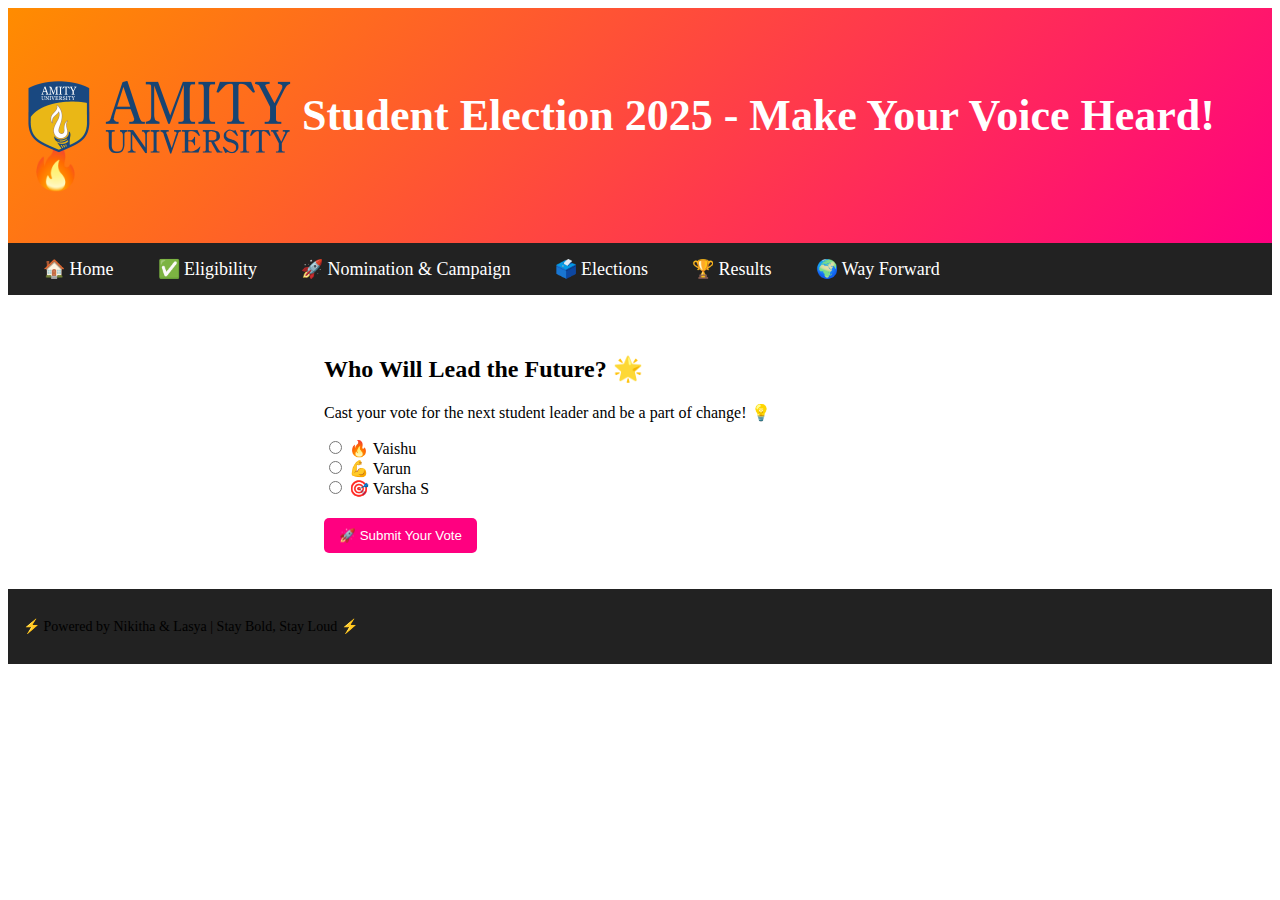
<file: index.html>
<!DOCTYPE html>
<html lang="en">

<head>
    <meta charset="UTF-8">
    <meta name="viewport" content="width=device-width, initial-scale=1.0">
    <title>Student Election</title>
    <link rel="stylesheet" href="assets/css/style.css">
</head>

<body>
    <header>
        <div class="banner">
            <h1><img style="position: relative;top: 24px;" src="assets/images/logo-amity.png" /> Student Election 2025 - Make Your Voice Heard! 🔥</h1>
        </div>
    </header>

    <nav>
        <a href="index.html">🏠 Home</a>
        <a href="eligibility.html">✅ Eligibility</a>
        <a href="nomination.html">🚀 Nomination & Campaign</a>
        <a href="elections.html">🗳️ Elections</a>
        <a href="results.html">🏆 Results</a>
        <a href="wayforward.html">🌍 Way Forward</a>
    </nav>

    <div class="container">
        <h2>Who Will Lead the Future? 🌟</h2>
        <p>Cast your vote for the next student leader and be a part of change! 💡</p>

        <div class="candidate">
            <input type="radio" name="candidate" id="candidate1">
            <label for="candidate1">🔥 Vaishu</label>
        </div>

        <div class="candidate">
            <input type="radio" name="candidate" id="candidate2">
            <label for="candidate2">💪 Varun</label>
        </div>

        <div class="candidate">
            <input type="radio" name="candidate" id="candidate3">
            <label for="candidate3">🎯 Varsha S</label>
        </div>

        <button onclick="submitVote()">🚀 Submit Your Vote</button>
        <p id="message"></p>
    </div>
    <footer>
        <p>⚡ Powered by Nikitha & Lasya | Stay Bold, Stay Loud ⚡</p>
    </footer>
    <script src="assets/js/script.js"></script>
</body>

</html>
</file>
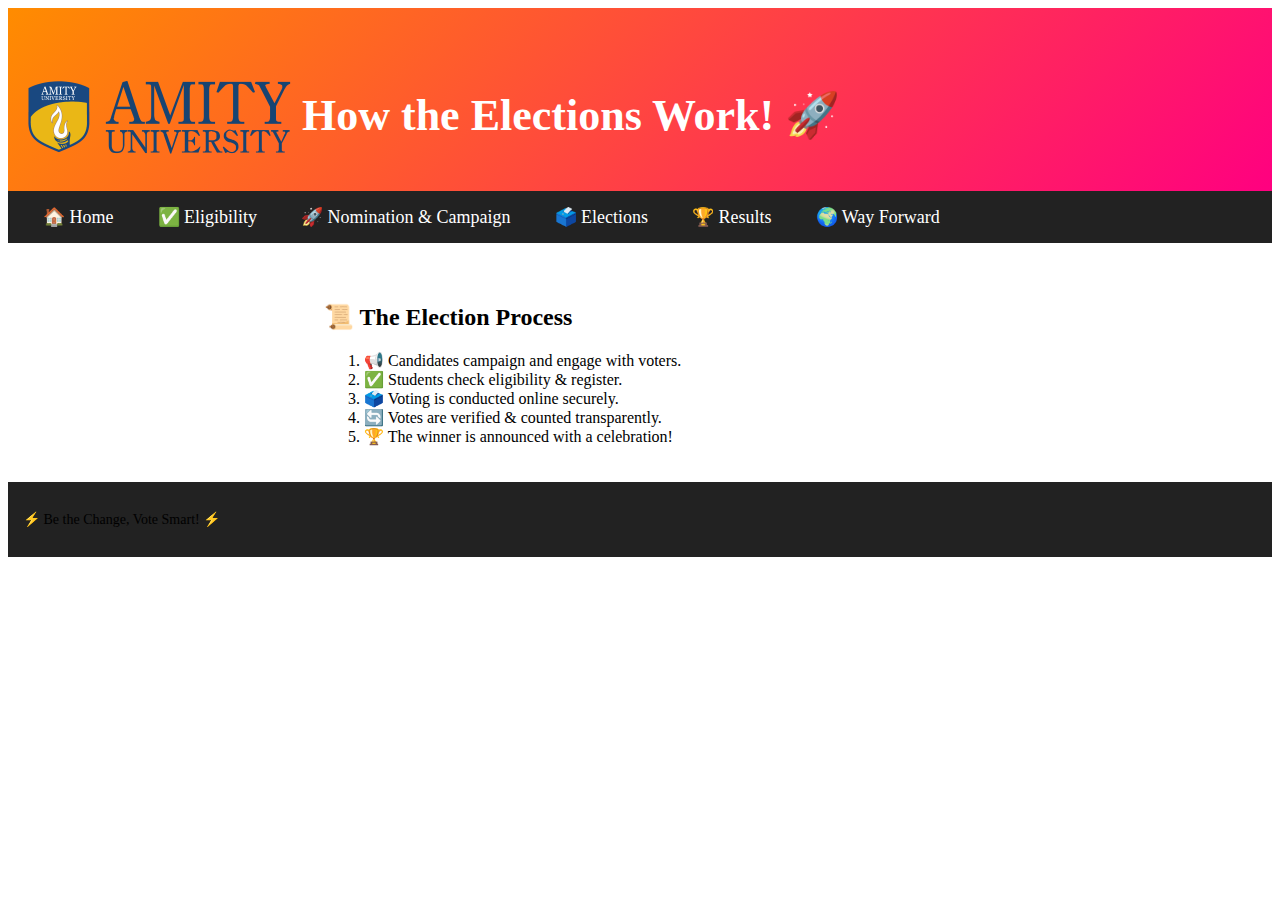
<file: elections.html>
<!DOCTYPE html>
<html lang="en">
<head>
<meta charset="UTF-8">
<meta name="viewport" content="width=device-width, initial-scale=1.0">
<title>Election Process</title>
<link rel="stylesheet" href="assets/css/style.css">
</head>
<body>
<header class="banner">
<h1><img style="position: relative;top: 24px;" src="assets/images/logo-amity.png" /> How the Elections Work! 🚀</h1>
</header>
<nav>
<a href="index.html">🏠 Home</a>
<a href="eligibility.html">✅ Eligibility</a>
<a href="nomination.html">🚀 Nomination & Campaign</a>
<a href="elections.html">🗳️ Elections</a>
<a href="results.html">🏆 Results</a>
<a href="wayforward.html">🌍 Way Forward</a>
    </nav>

    <div class="container">
        <h2>📜 The Election Process</h2>
        <ol>
            <li>📢 Candidates campaign and engage with voters.</li>
            <li>✅ Students check eligibility & register.</li>
            <li>🗳️ Voting is conducted online securely.</li>
            <li>🔄 Votes are verified & counted transparently.</li>
            <li>🏆 The winner is announced with a celebration!</li>
        </ol>
    </div>

    <footer>
        <p>⚡ Be the Change, Vote Smart! ⚡</p>
    </footer>
</body>
</html>
</file>
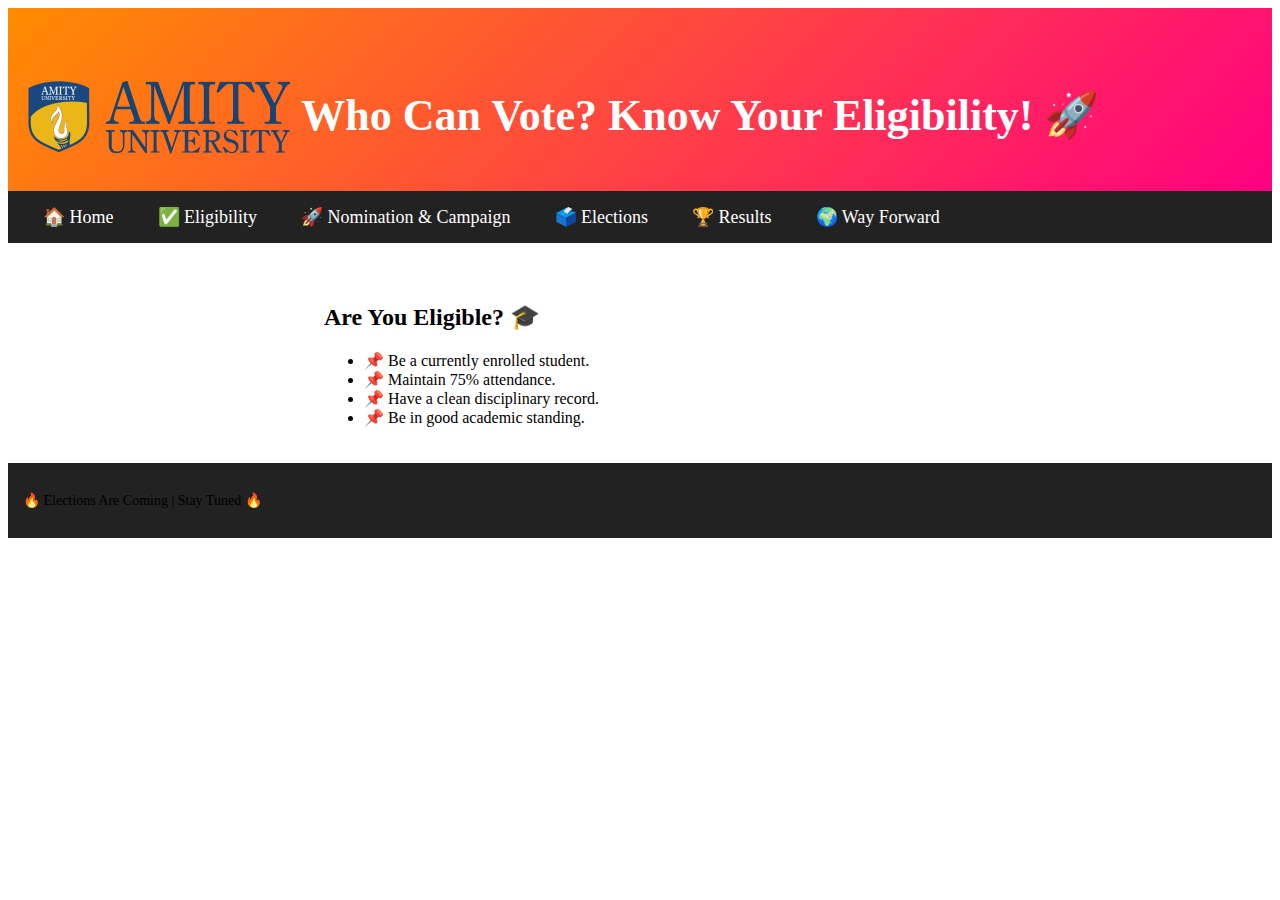
<file: eligibility.html>
<!DOCTYPE html>
<html lang="en">
<head>
    <meta charset="UTF-8">
    <meta name="viewport" content="width=device-width, initial-scale=1.0">
    <title>Eligibility</title>
    <link rel="stylesheet" href="assets/css/style.css">
</head>
<body>
    <header class="banner">
        <h1><img style="position: relative;top: 24px;" src="assets/images/logo-amity.png" /> Who Can Vote? Know Your Eligibility! 🚀</h1>
    </header>
    
    <nav>
        <a href="index.html">🏠 Home</a>
        <a href="eligibility.html">✅ Eligibility</a>
        <a href="nomination.html">🚀 Nomination & Campaign</a>
        <a href="elections.html">🗳️ Elections</a>
        <a href="results.html">🏆 Results</a>
        <a href="wayforward.html">🌍 Way Forward</a>
    </nav>

    <div class="container">
        <h2>Are You Eligible? 🎓</h2>
        <ul>
            <li>📌 Be a currently enrolled student.</li>
            <li>📌 Maintain 75% attendance.</li>
            <li>📌 Have a clean disciplinary record.</li>
            <li>📌 Be in good academic standing.</li>
        </ul>
    </div>

    <footer>
        <p>🔥 Elections Are Coming | Stay Tuned 🔥</p>
    </footer>
</body>
</html>
</file>
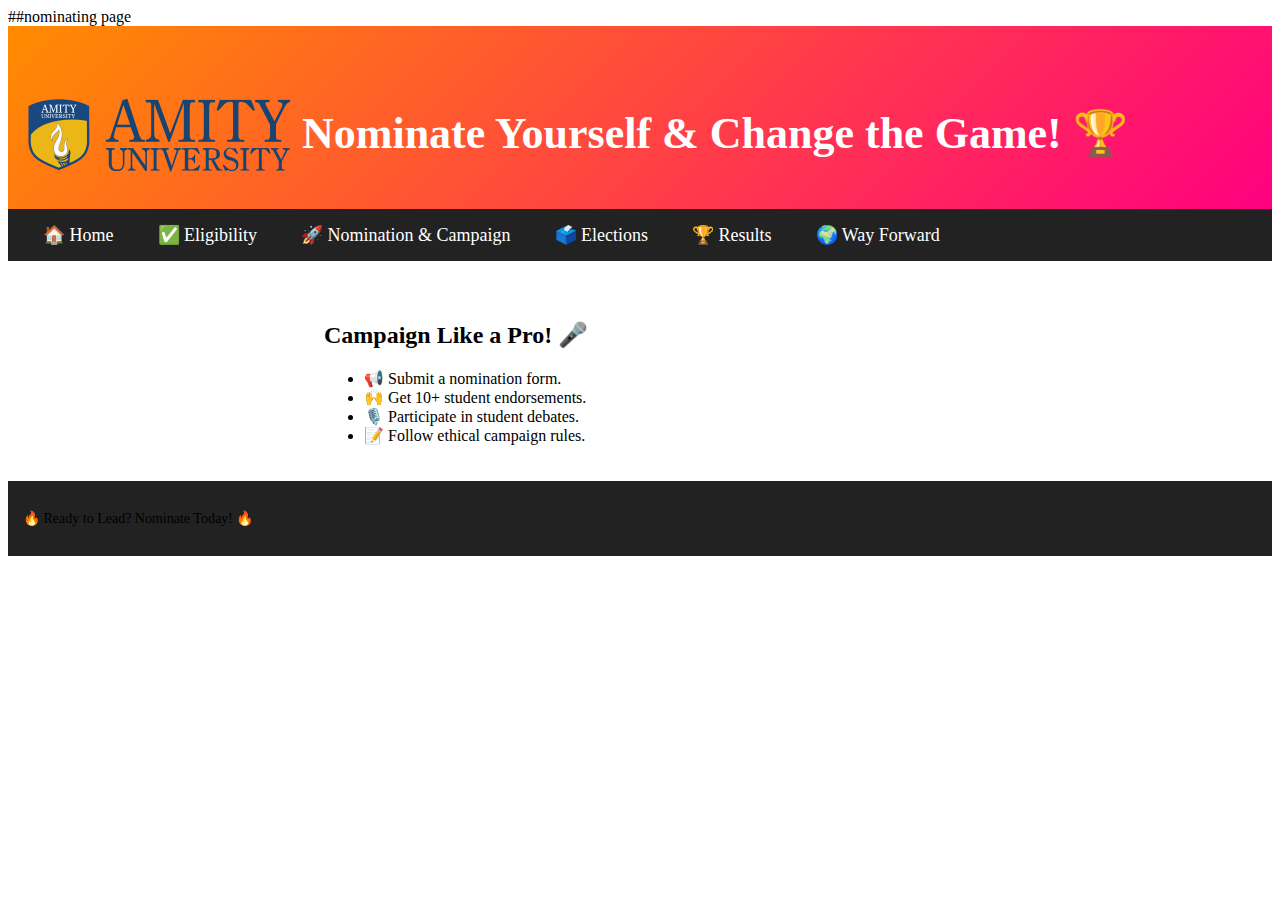
<file: nomination.html>
##nominating page
<!DOCTYPE html>
<html lang="en">
<head>
    <meta charset="UTF-8">
    <meta name="viewport" content="width=device-width, initial-scale=1.0">
    <title>Nomination & Campaign</title>
    <link rel="stylesheet" href="assets/css/style.css">
</head>
<body>
    <header class="banner">
        <h1><img style="position: relative;top: 24px;" src="assets/images/logo-amity.png" /> Nominate Yourself & Change the Game! 🏆</h1>
    </header>
    <nav>
        <a href="index.html">🏠 Home</a>
        <a href="eligibility.html">✅ Eligibility</a>
        <a href="nomination.html">🚀 Nomination & Campaign</a>
        <a href="elections.html">🗳️ Elections</a>
        <a href="results.html">🏆 Results</a>
        <a href="wayforward.html">🌍 Way Forward</a>
    </nav>
     <div class="container">
        <h2>Campaign Like a Pro! 🎤</h2>
        <ul>
            <li>📢 Submit a nomination form.</li>
            <li>🙌 Get 10+ student endorsements.</li>
            <li>🎙️ Participate in student debates.</li>
            <li>📝 Follow ethical campaign rules.</li>
        </ul>
    </div>

    <footer>
        <p>🔥 Ready to Lead? Nominate Today! 🔥</p>
    </footer>
</body>
</html>
</file>
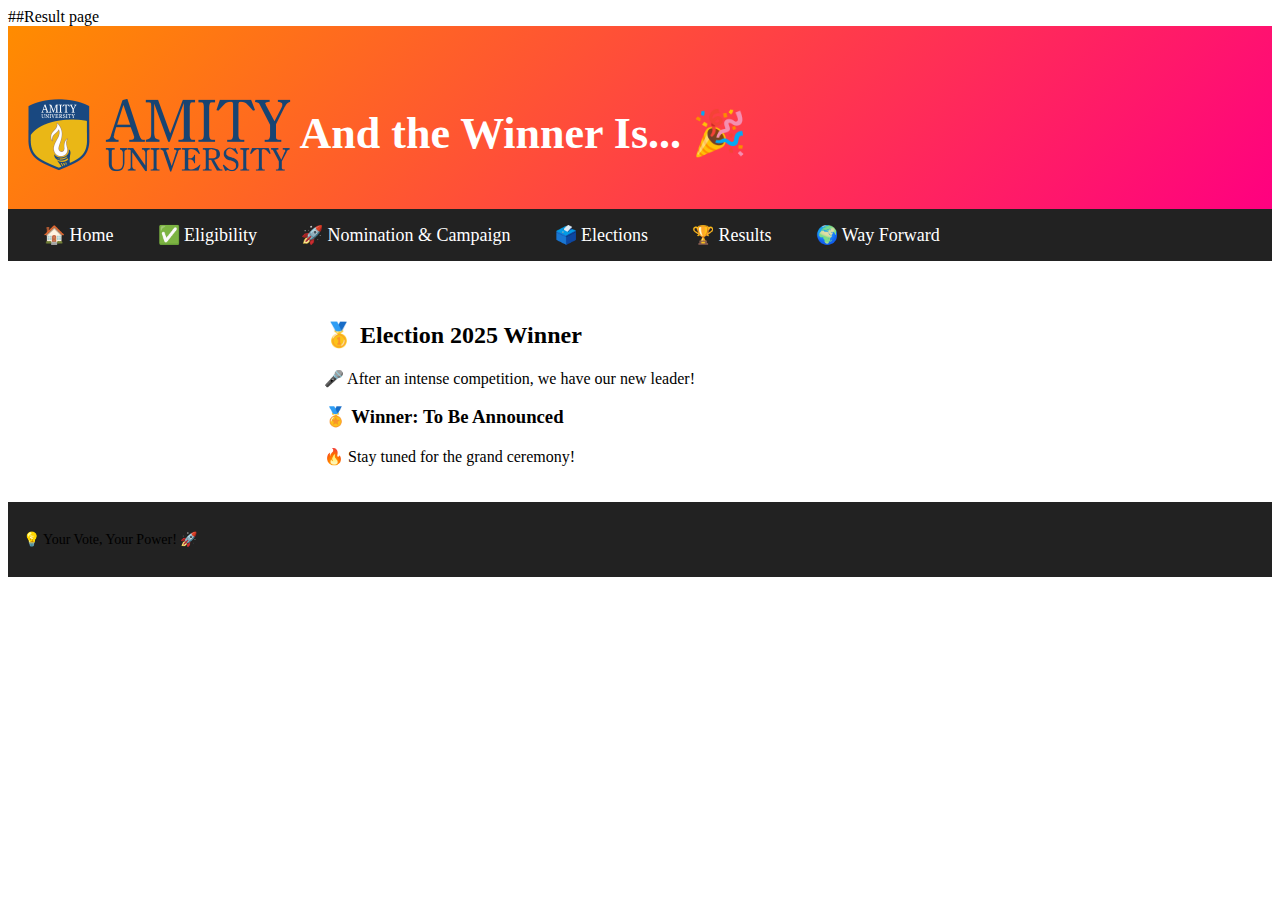
<file: results.html>
##Result page
<!DOCTYPE html>
<html lang="en">
<head>
    <meta charset="UTF-8">
    <meta name="viewport" content="width=device-width, initial-scale=1.0">
    <title>Election Results</title>
    <link rel="stylesheet" href="assets/css/style.css">
</head>

    <body>
<header class="banner">
    <h1><img style="position: relative;top: 24px;" src="assets/images/logo-amity.png" /> And the Winner Is... 🎉</h1>
    </header>

    <nav>
        <a href="index.html">🏠 Home</a>
        <a href="eligibility.html">✅ Eligibility</a>
        <a href="nomination.html">🚀 Nomination & Campaign</a>
        <a href="elections.html">🗳️ Elections</a>
        <a href="results.html">🏆 Results</a>
        <a href="wayforward.html">🌍 Way Forward</a>
    </nav>

    <div class="container">
        <h2>🥇 Election 2025 Winner</h2>
        <p>🎤 After an intense competition, we have our new leader!</p>
        
        <h3>🏅 Winner: <span id="winner-name">To Be Announced</span></h3>
        <p>🔥 Stay tuned for the grand ceremony!</p>
    </div>

        <footer>
        <p>💡 Your Vote, Your Power! 🚀</p>
    </footer>
</body>
</html>
</file>
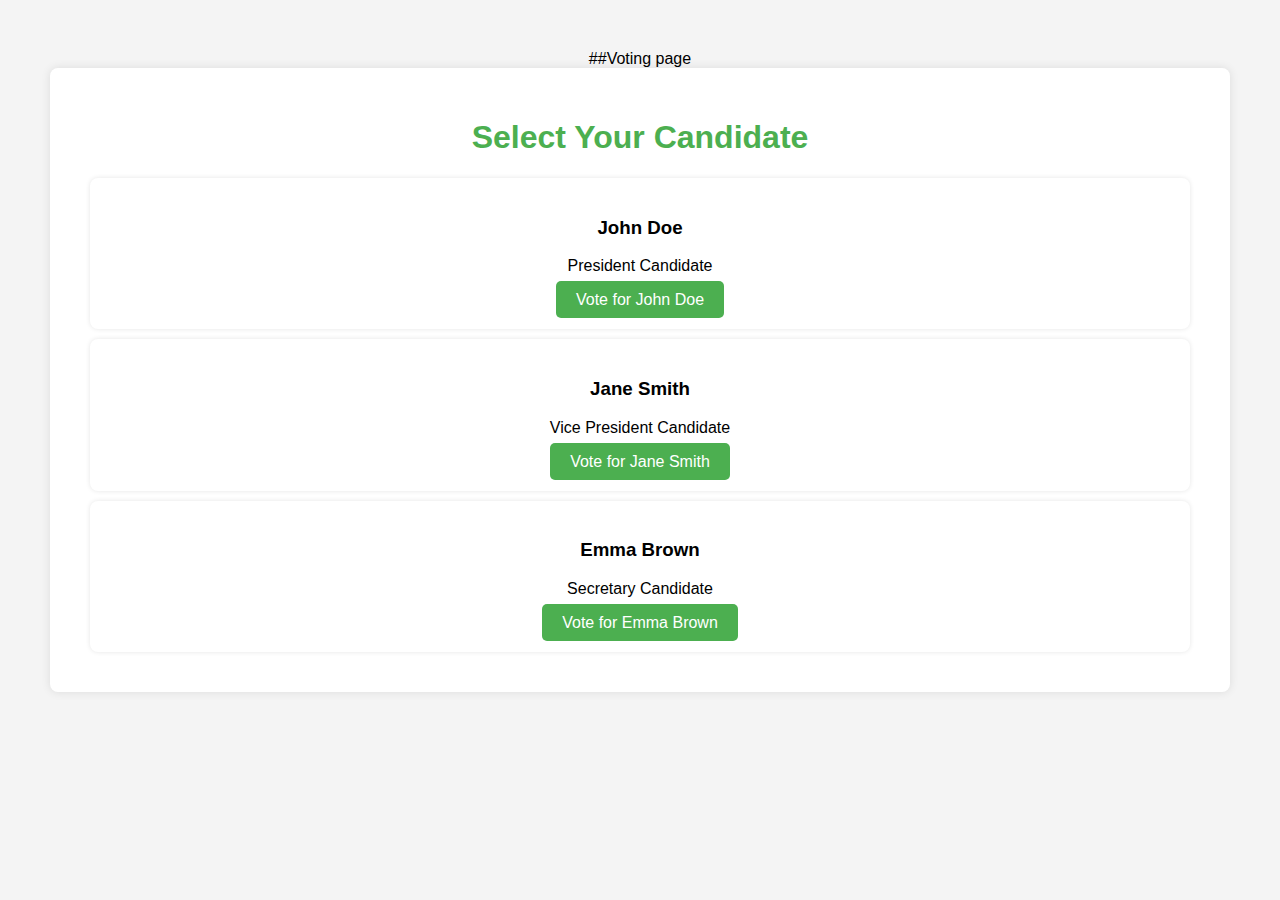
<file: vote.html>
##Voting page
<!DOCTYPE html>
<html lang="en">
<head>
    <meta charset="UTF-8">
    <meta name="viewport" content="width=device-width, initial-scale=1.0">
    <title>Vote - Student Election System</title>
    <style>
        body {
            font-family: Arial, sans-serif;
            background-color: #f4f4f4;
            text-align: center;
            margin: 0;
            padding: 50px;
        }
        h1 {
            color: #4CAF50;
        }
        .container {
            background-color: white;
            padding: 30px;
            box-shadow: 0 0 10px rgba(0, 0, 0, 0.1);
            border-radius: 8px;
        }
        .candidate {
            background-color: #fff;
            padding: 20px;
            margin: 10px;
            border-radius: 8px;
            box-shadow: 0 0 5px rgba(0, 0, 0, 0.1);
        }
        .btn {
            padding: 10px 20px;
            background-color: #4CAF50;
            color: white;
            border: none;
            border-radius: 5px;
            cursor: pointer;
            text-decoration: none;
        }
        .btn:hover {
            background-color: #45a049;
        }
    </style>
</head>
<body>
    <div class="container">
        <h1>Select Your Candidate</h1>
        <div class="candidate">
            <h3>John Doe</h3>
            <p>President Candidate</p>
            <a href="results.html?vote=JohnDoe" class="btn">Vote for John Doe</a>
        </div>
        <div class="candidate">
            <h3>Jane Smith</h3>
            <p>Vice President Candidate</p>
            <a href="results.html?vote=JaneSmith" class="btn">Vote for Jane Smith</a>
        </div>
        <div class="candidate">
            <h3>Emma Brown</h3>
            <p>Secretary Candidate</p>
            <a href="results.html?vote=EmmaBrown" class="btn">Vote for Emma Brown</a>
        </div>
    </div>
</body>
</html>
</file>
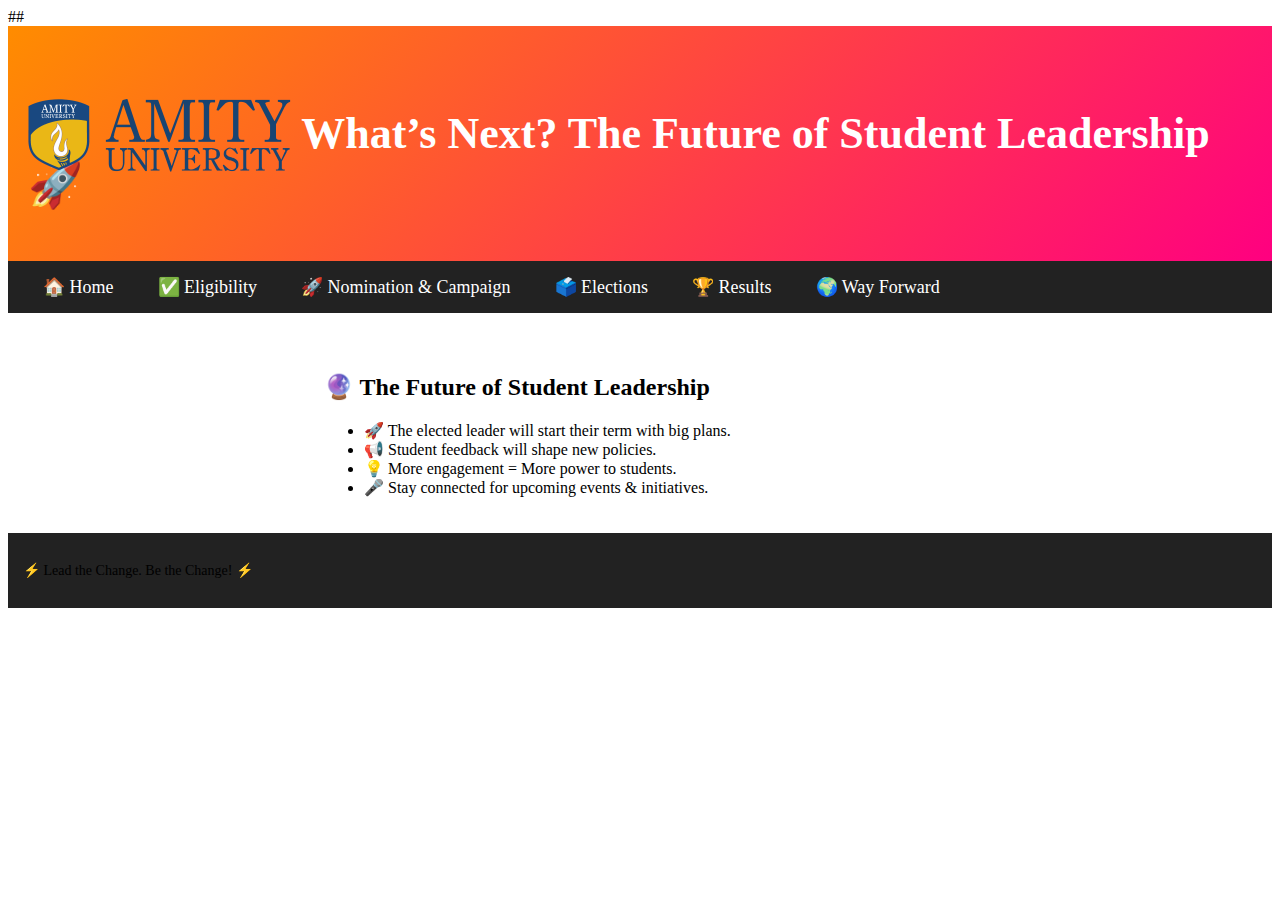
<file: wayforward.html>
##
<!DOCTYPE html>
<html lang="en">
<head>
    <meta charset="UTF-8">
    <meta name="viewport" content="width=device-width, initial-scale=1.0">
    <title>Way Forward</title>
    <link rel="stylesheet" href="assets/css/style.css">
</head>
<body>
    <header class="banner">
        <h1><img style="position: relative;top: 24px;" src="assets/images/logo-amity.png" /> What’s Next? The Future of Student Leadership 🚀</h1>
    </header>

    <nav>
        <a href="index.html">🏠 Home</a>
        <a href="eligibility.html">✅ Eligibility</a>
        <a href="nomination.html">🚀 Nomination & Campaign</a>
        <a href="elections.html">🗳️ Elections</a>
        <a href="results.html">🏆 Results</a>
        <a href="wayforward.html">🌍 Way Forward</a>
    </nav>

    <div class="container">
        <h2>🔮 The Future of Student Leadership</h2>
        <ul>
            <li>🚀 The elected leader will start their term with big plans.</li>
            <li>📢 Student feedback will shape new policies.</li>
            <li>💡 More engagement = More power to students.</li>
            <li>🎤 Stay connected for upcoming events & initiatives.</li>
        </ul>
    </div>

    <footer>
        <p>⚡ Lead the Change. Be the Change! ⚡</p>
    </footer>
</body>
</html>
</file>
<file: assets/css/style.css>
. body {
    font-family: 'Poppins', sans-serif;
    text-align: center;
    background-color: #1a1a2e;
    color: #fff;
    margin: 0;
}

.banner {
    background: linear-gradient(135deg, #ff8c00, #ff0080);
    padding: 20px;
    color: white;
    font-size: 22px;
    font-weight: bold;
}

nav {
    background: #222;
    padding: 15px;
}

nav a {
    color: white;
    text-decoration: none;
    margin: 10px;
    font-size: 18px;
    padding: 10px;
    border-radius: 5px;
}

nav a:hover {
    background: #ff0080;
}

.container {
    width: 50%;
    margin: auto;
    background: rgba(255, 255, 255, 0.1);
    padding: 20px;
    border-radius: 10px;
    margin-top: 20px;
}

button {
    background-color: #ff0080;
    color: white;
    border: none;
    padding: 10px 15px;
    border-radius: 5px;
    cursor: pointer;
    margin-top: 20px;
}

button:hover {
    background-color: #ff0055;
}

footer {
    background: #222;
    padding: 15px;
    font-size: 14px;
}
</file>
